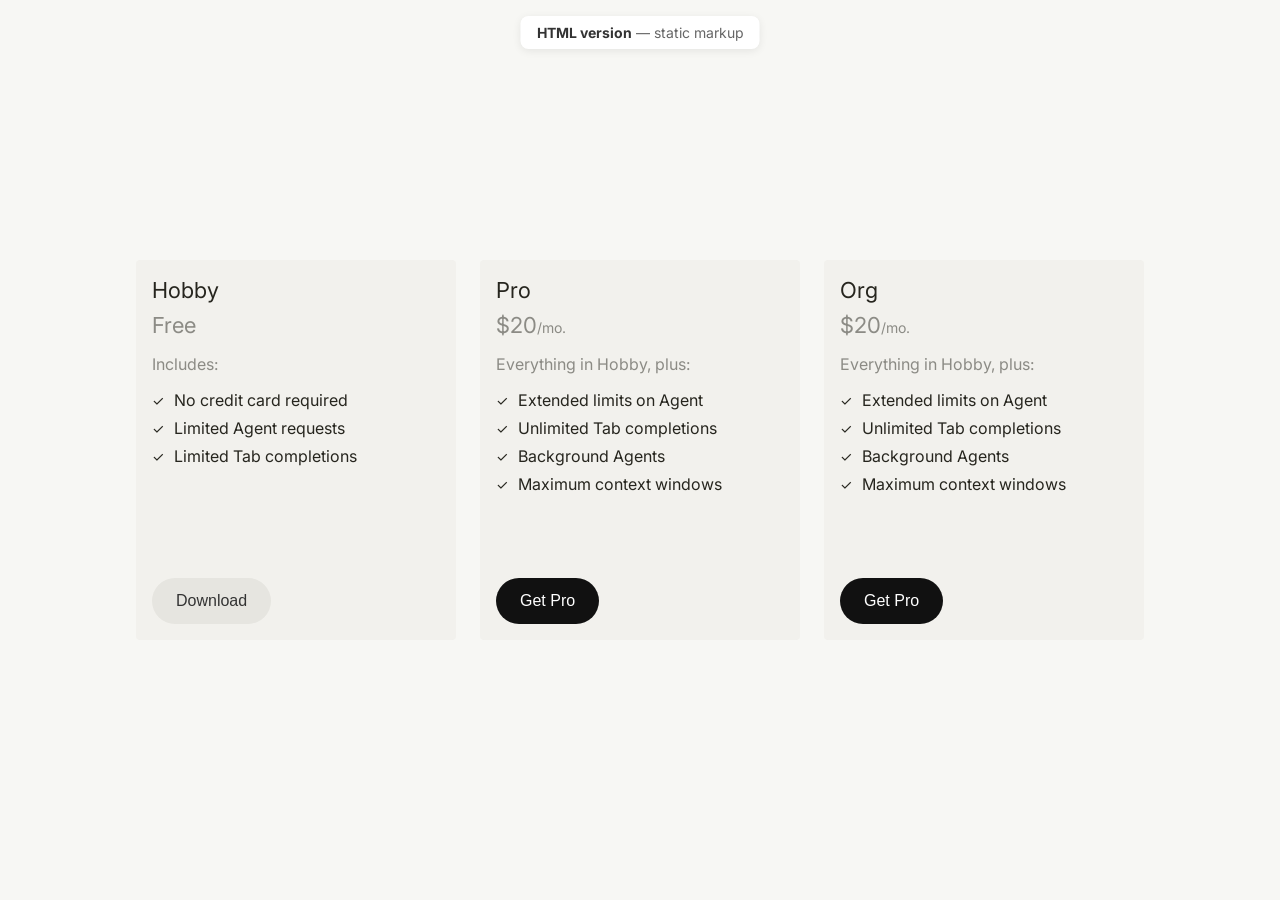
<file: index.html>
<!DOCTYPE html>
<html lang="en">
<head>
    <meta charset="UTF-8">
    <meta name="viewport" content="width=device-width, initial-scale=1.0">
    <title>Pricing Plans — HTML version</title>
    <link rel="preconnect" href="https://fonts.googleapis.com">
    <link rel="preconnect" href="https://fonts.gstatic.com" crossorigin>
    <link href="https://fonts.googleapis.com/css2?family=Inter:wght@400;500;600;700&display=swap" rel="stylesheet">
    <link rel="stylesheet" href="styles.css">
</head>
<body>
    <p class="page-label"><strong>HTML version</strong> — static markup</p>
    <div class="cards-container">
        <div class="card">
            <div class="card-top">
                <h3 class="card-title">Hobby</h3>
                <p class="card-price">
                    <span class="card-price-amount">Free</span>
                </p>
                <div class="card-content">
                    <p class="includes-text">Includes:</p>
                    <ul class="features-list">
                        <li>
                            <span class="checkmark">✓</span>
                            No credit card required
                        </li>
                        <li>
                            <span class="checkmark">✓</span>
                            Limited Agent requests
                        </li>
                        <li>
                            <span class="checkmark">✓</span>
                            Limited Tab completions
                        </li>
                    </ul>
                </div>
            </div>
            <button class="download-button secondary">Download</button>
        </div>
        <div class="card">
            <div class="card-top">
                <h3 class="card-title">Pro</h3>
                <p class="card-price">
                    <span class="card-price-amount">$20</span>
                    <span class="card-price-period">/mo.</span>
                </p>
                <div class="card-content">
                    <p class="includes-text">Everything in Hobby, plus:</p>
                    <ul class="features-list">
                        <li>
                            <span class="checkmark">✓</span>
                            Extended limits on Agent
                        </li>
                        <li>
                            <span class="checkmark">✓</span>
                            Unlimited Tab completions
                        </li>
                        <li>
                            <span class="checkmark">✓</span>
                            Background Agents
                        </li>
                        <li>
                            <span class="checkmark">✓</span>
                            Maximum context windows
                        </li>
                    </ul>
                </div>
            </div>
            <button class="download-button primary">Get Pro</button>
        </div>
        <div class="card">
            <div class="card-top">
                <h3 class="card-title">Org</h3>
                <p class="card-price">
                    <span class="card-price-amount">$20</span>
                    <span class="card-price-period">/mo.</span>
                </p>
                <div class="card-content">
                    <p class="includes-text">Everything in Hobby, plus:</p>
                    <ul class="features-list">
                        <li>
                            <span class="checkmark">✓</span>
                            Extended limits on Agent
                        </li>
                        <li>
                            <span class="checkmark">✓</span>
                            Unlimited Tab completions
                        </li>
                        <li>
                            <span class="checkmark">✓</span>
                            Background Agents
                        </li>
                        <li>
                            <span class="checkmark">✓</span>
                            Maximum context windows
                        </li>
                    </ul>
                </div>
            </div>
            <button class="download-button primary">Get Pro</button>
        </div>
    </div>
</body>
</html>
</file>
<file: styles.css>
/* =============================================================================
   Global reset
   Removes default browser spacing; box-sizing makes padding count inside width.
   ============================================================================= */
* {
    margin: 0;
    padding: 0;
    box-sizing: border-box;
}

/* =============================================================================
   Page canvas
   Warm off-white background, full viewport height, content centered. Side padding
   keeps cards from touching screen edges on small widths.
   ============================================================================= */
body {
    font-family: 'Inter', -apple-system, BlinkMacSystemFont, 'Segoe UI', Roboto, sans-serif;
    background-color: #f7f7f4;
    display: flex;
    justify-content: center;
    align-items: center;
    min-height: 100vh;
    padding: 20px;
}

/* =============================================================================
   Pricing row
   Horizontal flex row with 24px gaps; cards stay in one row (no wrap).
   ============================================================================= */
.cards-container {
    display: flex;
    flex-direction: row;
    gap: 24px;
    flex-wrap: nowrap;
    justify-content: center;
    align-items: flex-start;
}

/* =============================================================================
   Card shell
   Fixed width 320px, light panel color, 4px corners, internal padding.
   ============================================================================= */
.card {
    display: flex;
    flex-direction: column;
    min-height: 380px;
    background-color: #f2f1ed;
    border-radius: 4px;
    padding: 16px;
    width: 320px;
    flex-shrink: 0;
}

/* Header stack: plan name + price block */
.card-top {
    display: flex;
    flex-direction: column;
}

/* Plan title — largest text in header, near-black */
.card-title {
    font-size: 22px;
    line-height: 28px;
    font-weight: 400;
    color: #26251e;
    margin-bottom: 8px;
}

/* Price row wrapper (amount + “/ month” sit on one line) */
.card-price {
    font-size: 20px;
    color: rgba(38, 37, 30, 0.5);
    display: inline-flex;
    align-items: baseline;
}

.card-price-amount {
    font-size: 22px;
    font-weight: 400;
    color: rgba(38, 37, 30, 0.5);
}

.card-price-period {
    font-size: 14px;
    color: rgba(38, 37, 30, 0.5);
}

/* Body: “Includes” copy + feature list */
.card-content {
    margin-bottom: 32px;
}

.includes-text {
    font-size: 16px;
    color: rgba(38, 37, 30, 0.5);
    margin: 16px 0px;
}

.features-list {
    list-style: none;
    padding: 0;
}

.features-list li {
    display: flex;
    align-items: center;
    margin-bottom: 8px;
    font-size: 16px;
    color: #26251e;
}

/* Bullet substitute — check character before each feature line */
.checkmark {
    color: #26251e;
    font-size: 14px;
    margin-right: 10px;
    font-weight: 400;
}

/* =============================================================================
   CTA buttons
   Pill shape (999px radius). Default = soft gray fill; .primary = dark;
   .outline = transparent with border. Hover/active darken or invert as noted.
   ============================================================================= */
.download-button {
    margin-top: auto;
    width: fit-content;
    background-color: #e6e5e0;
    border: none;
    border-radius: 999px;
    padding: 14px 24px;
    font-size: 16px;
    font-weight: 500;
    color: #333;
    cursor: pointer;
    transition: background-color 0.2s ease;
}

.download-button:hover {
    background-color: #D8D6CE;
}

.download-button:active {
    background-color: #D8D6CE;
}

.download-button.primary {
    background-color: #111;
    color: #fff;
}

.download-button.primary:hover {
    background-color: #333;
}

.download-button.primary:active {
    background-color: #333;
}

.download-button.outline {
    background-color: transparent;
    border: 1px solid #26251e;
    color: #26251e;
}

.download-button.outline:hover {
    background-color: #1f1e19;
    color: #fff;
}

.download-button.outline:active {
    background-color: #161612;
    color: #fff;
}

/* =============================================================================
   Dev / demo label (fixed top center)
   Small caption above the layout — not part of the pricing card design.
   ============================================================================= */
.page-label {
    position: fixed;
    top: 16px;
    left: 50%;
    transform: translateX(-50%);
    font-size: 14px;
    color: #666;
    background: #fff;
    padding: 8px 16px;
    border-radius: 8px;
    box-shadow: 0 2px 8px rgba(0,0,0,0.08);
}

.page-label strong {
    color: #333;
}
</file>
